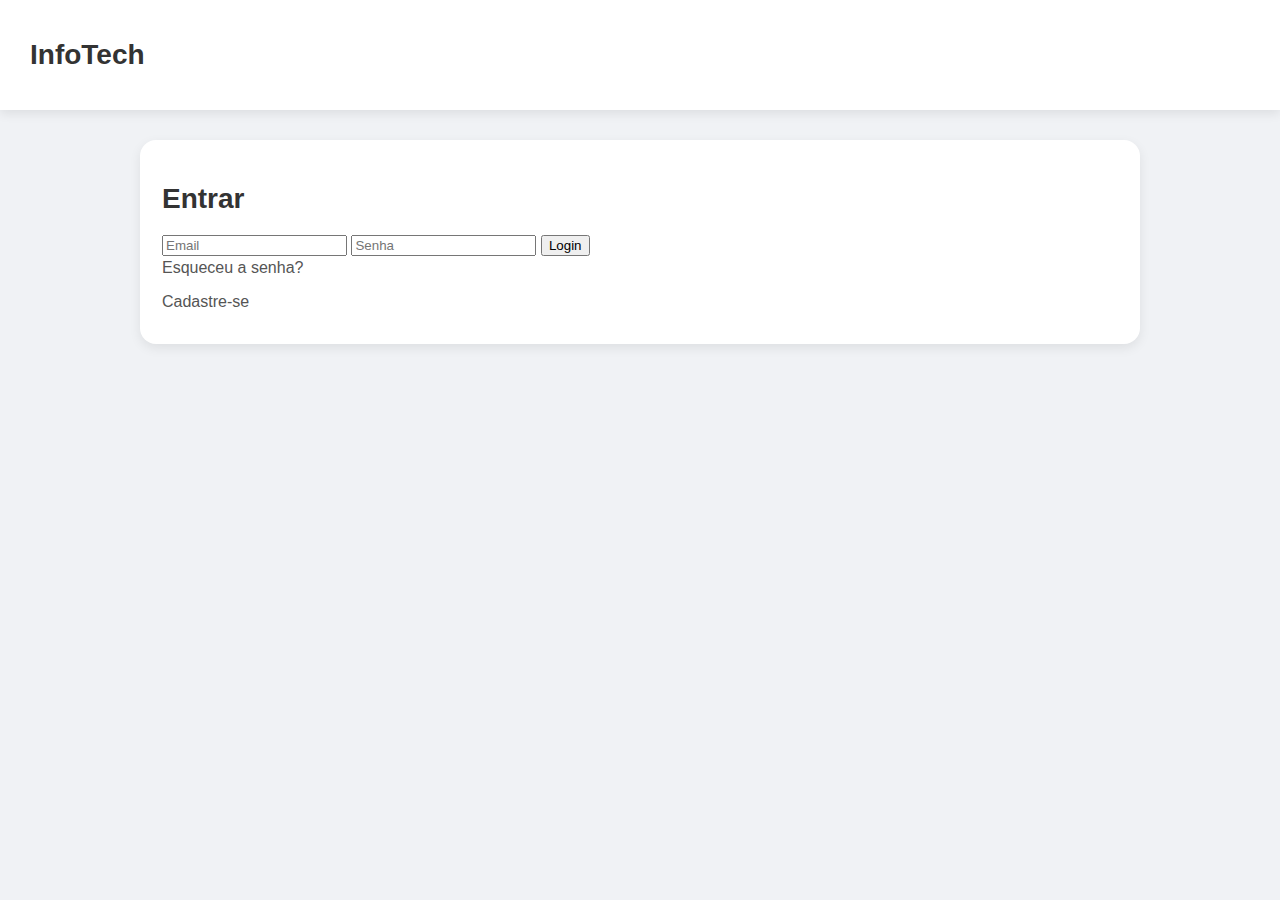
<file: index.html>
<!DOCTYPE html>
<html lang="pt-BR">
<head>
    <meta charset="UTF-8">
    <meta name="viewport" content="width=device-width, initial-scale=1.0">
    <title>Login - InfoTech</title>
    <link rel="stylesheet" href="style.css">
</head>
<body>    

<header class="header">
    <div class="logo-container">
        <h1 class="logo">InfoTech</h1>
    </div>
</header>

<div class="container">
    <div class="card">
        <h2>Entrar</h2>
        <form id="loginForm">
            <input type="email" id="email" placeholder="Email" required>
            <input type="password" id="senha" placeholder="Senha" required>
            <button type="submit" id="loginBtn" class="btn">Login</button> 
        </form>
        
        <div class="links-uteis">
            <p class="forgot">Esqueceu a senha?</p>
            <p class="cadastro">Cadastre-se</p>
        </div>
    </div>
</div> 

<script>
const API_LOGIN_URL = 'http://localhost:7146/api/login'; // HTTP para testes locais

const loginForm = document.getElementById('loginForm');
const cadastroLink = document.querySelector('.cadastro');
const forgotLink = document.querySelector('.forgot');

loginForm.addEventListener('submit', async (e) => {
    e.preventDefault();
    
    const email = document.getElementById('email').value;
    const senha = document.getElementById('senha').value;

    if(!email || !senha){
        alert('Preencha email e senha');
        return;
    }

    try {
        const response = await fetch(API_LOGIN_URL, {
            method: 'POST',
            headers: { 'Content-Type': 'application/json' },
            body: JSON.stringify({ email, senha })
        });

        if (!response.ok) {
            throw new Error('Email ou senha inválidos.');
        }

        const data = await response.json();
        localStorage.setItem('authToken', data.token);
        localStorage.setItem('usuarioLogado', data.nome || email);

        window.location.href = 'chamados.html';
    } catch (error) {
        alert('Falha no Login: ' + error.message);
        console.error(error);
    }
});

cadastroLink.addEventListener('click', () => window.location.href = 'cadastro.html');
forgotLink.addEventListener('click', () => window.location.href = 'recuperar_senha.html');
</script>
</body>
</html>
</file>
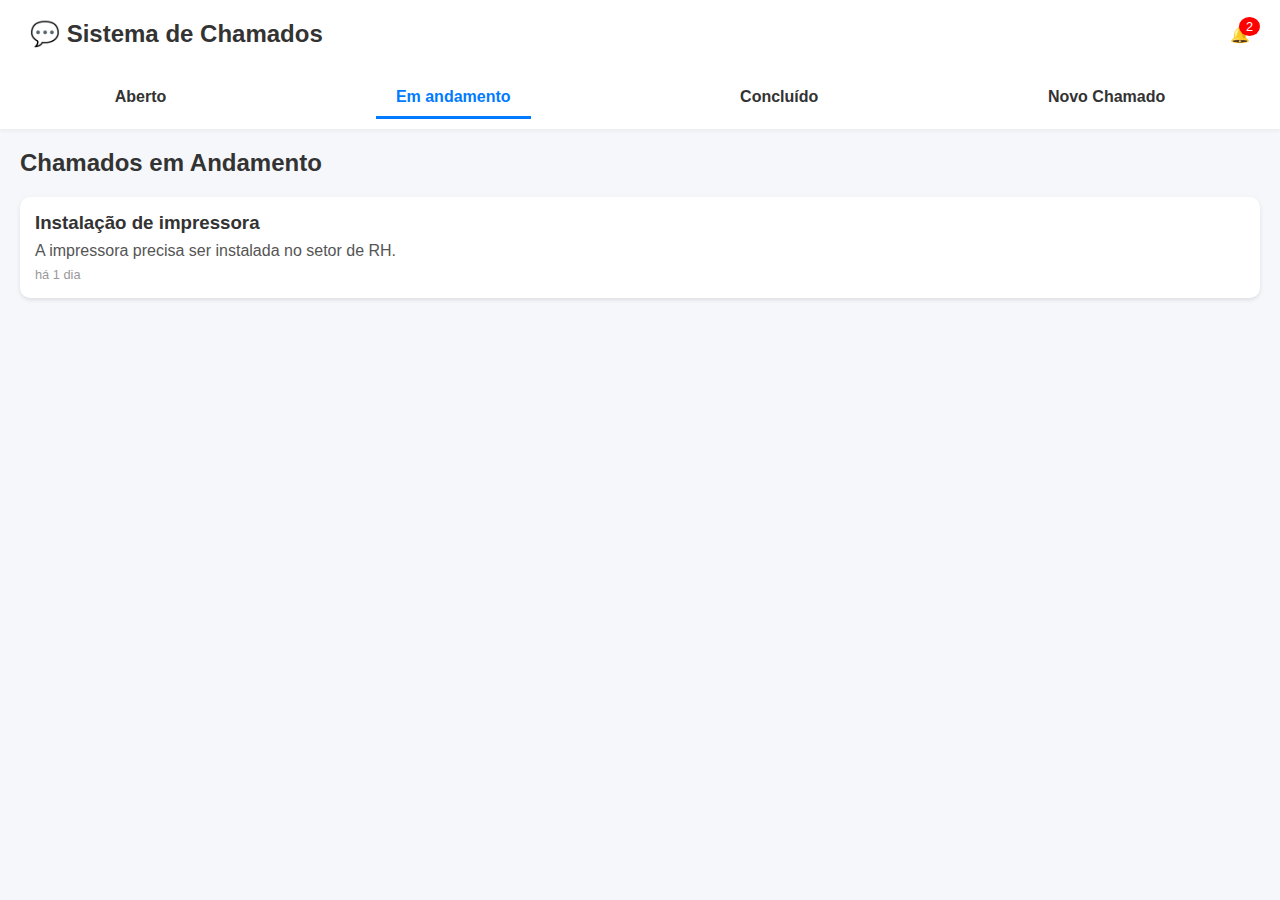
<file: andamento.html>
<!DOCTYPE html>
<html lang="pt-BR">
<head>
    <meta charset="UTF-8">
    <meta name="viewport" content="width=device-width, initial-scale=1.0">
    <title>Chamados em Andamento</title>
    <link rel="stylesheet" href="botoes.css">
</head>
<body>
    <header>
        <h1 class="logo"><span class="icon">💬</span> Sistema de Chamados</h1>
        <div class="notif">🔔 <span>2</span></div>
    </header>

    <nav class="tabs">
        <a href="aberto.html">Aberto</a>
        <a href="andamento.html" class="active">Em andamento</a>
        <a href="concluido.html">Concluído</a>
        <a href="novo.html">Novo Chamado</a>
    </nav>

    <main>
        <h2>Chamados em Andamento</h2>
        <div class="card">
            <h3>Instalação de impressora</h3>
            <p>A impressora precisa ser instalada no setor de RH.</p>
            <span class="time">há 1 dia</span>
        </div>
    </main>
</body>
</html>
</file>
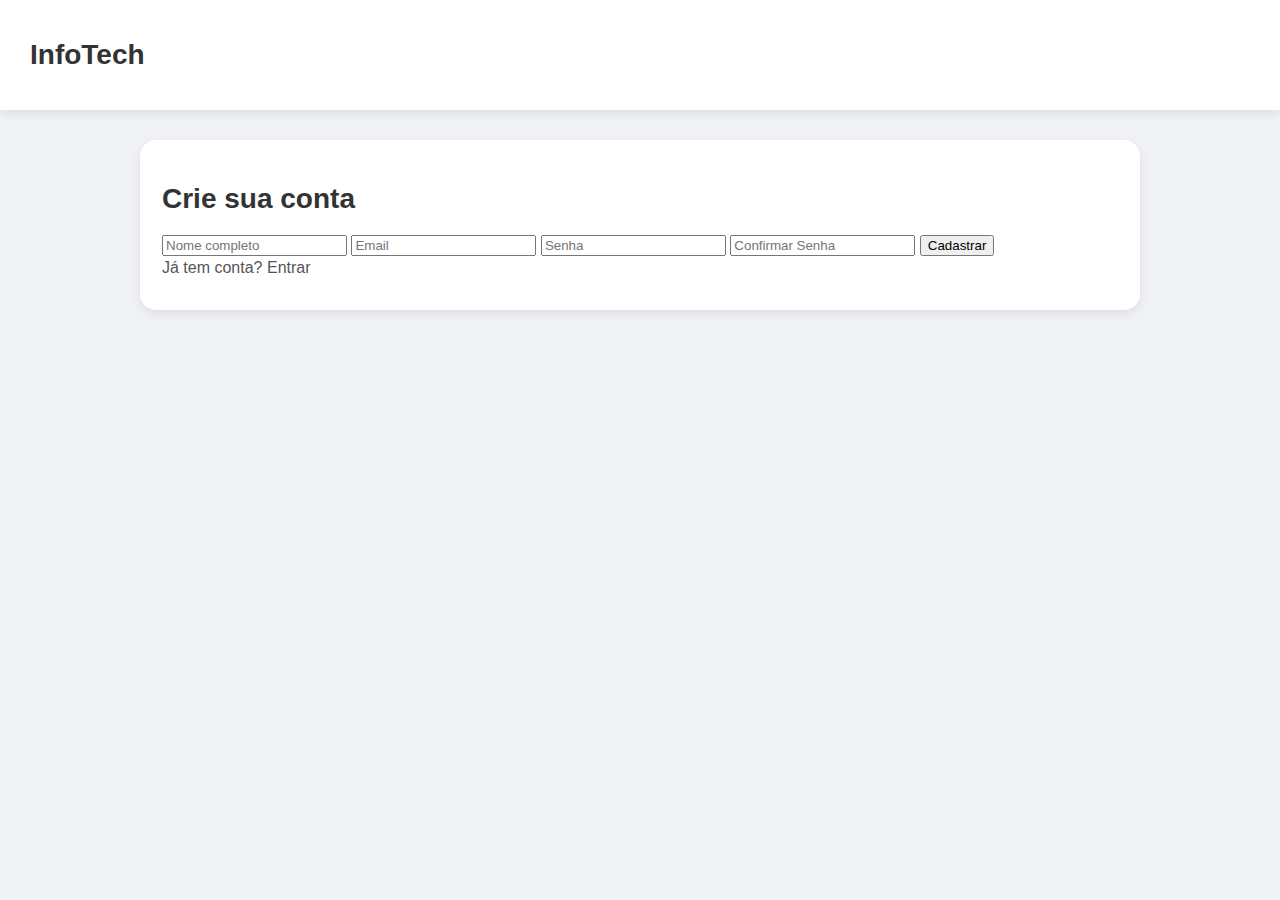
<file: cadastro.html>
<!DOCTYPE html>
<html lang="pt-BR">
<head>
    <meta charset="UTF-8">
    <meta name="viewport" content="width=device-width, initial-scale=1.0">
    <title>Cadastro - InfoTech</title>
    <link rel="stylesheet" href="style.css">
</head>
<body>

<header class="header">
    <div class="logo-container">
        <h1 class="logo">InfoTech</h1>
    </div>
</header>

<div class="container">
    <div class="card">
        <h2>Crie sua conta</h2>
        <form id="formCadastro">
            <input type="text" id="nome" placeholder="Nome completo" required>
            <input type="email" id="email" placeholder="Email" required>
            <input type="password" id="senha" placeholder="Senha" required>
            <input type="password" id="confirmarSenha" placeholder="Confirmar Senha" required>
            
            <button type="submit" id="cadastroBtn" class="btn btn-green">Cadastrar</button>
        </form>
        
        <p class="login-link">Já tem conta? <span class="entrar" id="linkEntrar">Entrar</span></p>
    </div>
</div>

<script>
const API_CADASTRO_URL = 'http://localhost:7146/api/cadastro'; // HTTP para testes locais

const formCadastro = document.getElementById('formCadastro');
const linkEntrar = document.getElementById('linkEntrar');

linkEntrar.addEventListener('click', () => window.location.href = 'index.html');

formCadastro.addEventListener('submit', async (e) => {
    e.preventDefault();

    const nome = document.getElementById('nome').value;
    const email = document.getElementById('email').value;
    const senha = document.getElementById('senha').value;
    const confirmarSenha = document.getElementById('confirmarSenha').value;

    if (senha !== confirmarSenha) {
        alert("As senhas não coincidem!");
        return;
    }

    if (senha.length < 6) {
        alert("A senha deve ter pelo menos 6 caracteres.");
        return;
    }

    try {
        const response = await fetch(API_CADASTRO_URL, {
            method: 'POST',
            headers: { 'Content-Type': 'application/json' },
            body: JSON.stringify({ nome, email, senha })
        });

        if (!response.ok) {
            const data = await response.json().catch(() => ({}));
            throw new Error(data.message || "Falha no cadastro. Email pode já estar em uso.");
        }

        alert("Cadastro realizado com sucesso! Redirecionando para o Login.");
        window.location.href = 'index.html';
    } catch (error) {
        alert('Falha no Cadastro: ' + error.message);
        console.error(error);
    }
});
</script>

</body>
</html>
</file>
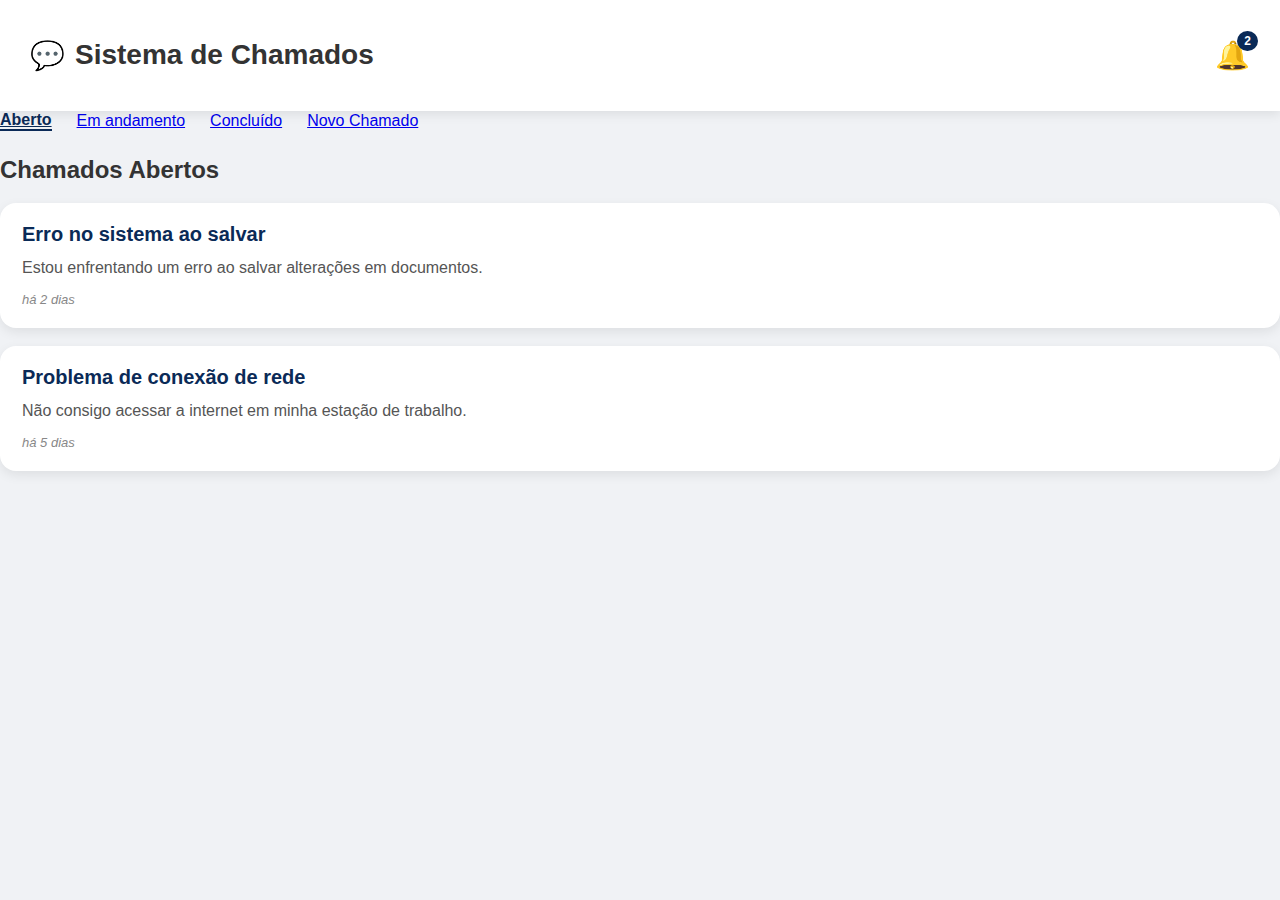
<file: chamados.html>
<!DOCTYPE html>
<html lang="pt-BR">
<head>
    <meta charset="UTF-8">
    <meta name="viewport" content="width=device-width, initial-scale=1.0">
    <title>Chamados Abertos</title> 
    <link rel="stylesheet" href="chamados.css">
</head>
<body>
    <header>
        <h1 class="logo"><span class="icon">💬</span> Sistema de Chamados</h1>
        <div class="notif">🔔 <span>2</span></div>
    </header>

    <nav class="tabs">
        <a href="index.html" class="active">Aberto</a>
        <a href="andamento.html">Em andamento</a>
        <a href="concluido.html">Concluído</a>
        <a href="novo.html">Novo Chamado</a>
    </nav>

    <main>
        <h2>Chamados Abertos</h2>
        <div id="lista-chamados"></div>
    </main>

    <script>
        const container = document.getElementById('lista-chamados');

        // pega os chamados salvos no localStorage
        let chamados = JSON.parse(localStorage.getItem('chamados')) || [];

        // se houver chamados fixos, pode manter ou remover
        const chamadosFixos = [
            {titulo: "Erro no sistema ao salvar", descricao: "Estou enfrentando um erro ao salvar alterações em documentos.", tempo: "há 2 dias"},
            {titulo: "Problema de conexão de rede", descricao: "Não consigo acessar a internet em minha estação de trabalho.", tempo: "há 5 dias"}
        ];

        chamados = chamadosFixos.concat(chamados);

        // exibe cada chamado
        chamados.forEach(chamado => {
            const div = document.createElement('div');
            div.className = 'card';
            div.innerHTML = `
                <h3>${chamado.titulo}</h3>
                <p>${chamado.descricao}</p>
                <span class="time">${chamado.tempo || "recentemente"}</span>
            `;
            container.appendChild(div);
        });
    </script>
</body>
</html>
</file>
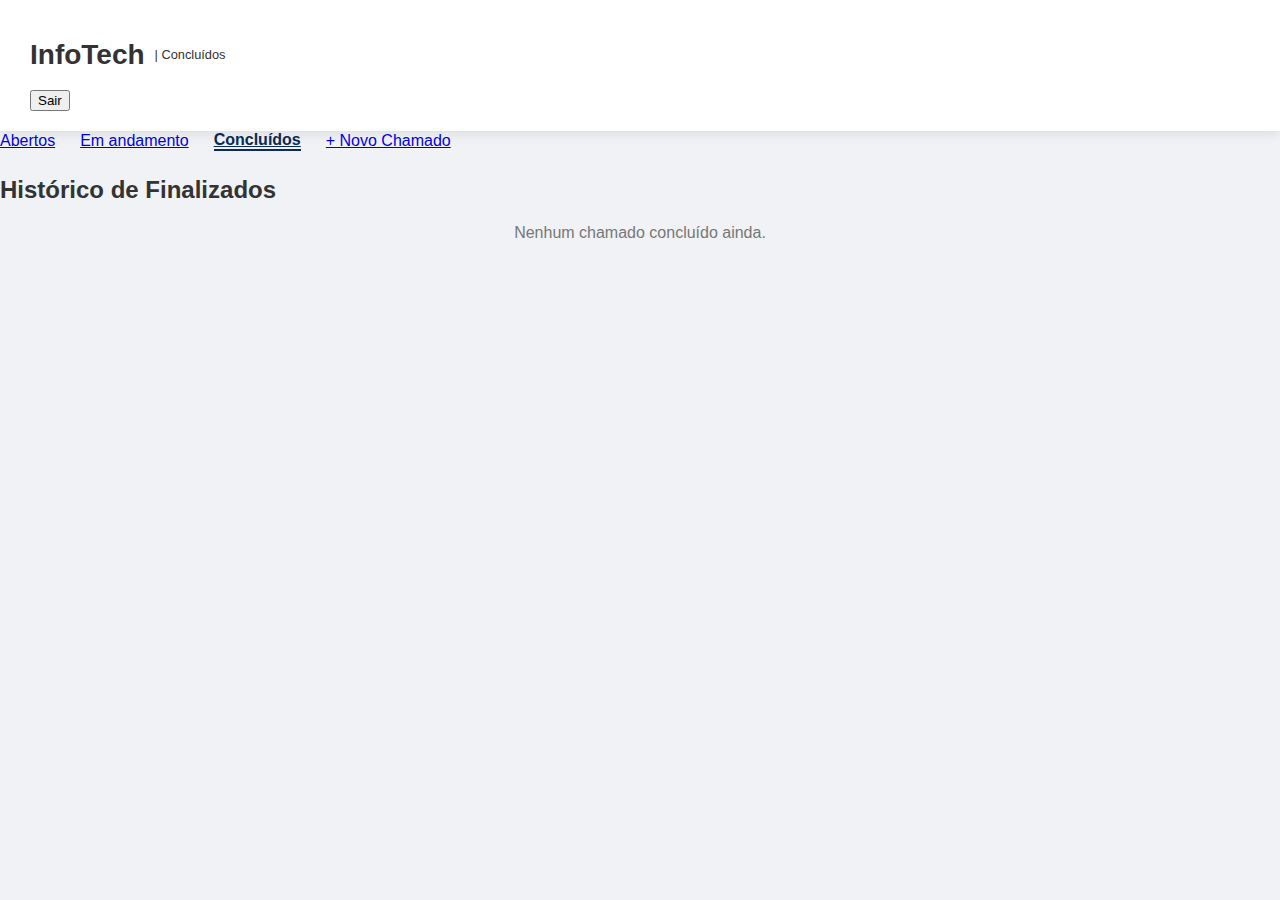
<file: concluido.html>
<!DOCTYPE html>
<html lang="pt-BR">
<head>
    <meta charset="UTF-8">
    <meta name="viewport" content="width=device-width, initial-scale=1.0">
    <title>Concluídos - InfoTech</title> 
    <link rel="stylesheet" href="style.css">
</head>
<body>

<header class="header">
    <div class="header-content">
        <div class="logo-container">
            <h1 class="logo">InfoTech <span style="font-size: 0.8rem; font-weight: normal;">| Concluídos</span></h1>
        </div>
        <div>
            <button id="btnSair" class="btn-sair">Sair</button>
        </div>
    </div>
</header>

<nav class="tabs">
    <a href="chamados.html">Abertos</a>
    <a href="andamento.html">Em andamento</a>
    <a href="concluido.html" class="active">Concluídos</a>
    <a href="novo_chamado.html" style="background-color: rgba(255,255,255,0.1);">+ Novo Chamado</a>
</nav>

<main>
    <h2>Histórico de Finalizados</h2>
    <div id="lista-chamados"></div>
</main>

<script>
    // Navegação Sair
    document.getElementById('btnSair').addEventListener('click', () => window.location.href = 'index.html');

    const container = document.getElementById('lista-chamados');

    // Carrega dados do Banco
    let todosChamados = JSON.parse(localStorage.getItem('bdChamados')) || [];

    // FILTRO: Apenas status 'concluido'
    const chamadosConcluidos = todosChamados.filter(c => c.status === 'concluido');

    if (chamadosConcluidos.length === 0) {
        container.innerHTML = '<p style="text-align:center; color:#777; margin-top:20px;">Nenhum chamado concluído ainda.</p>';
    } else {
        chamadosConcluidos.forEach(chamado => {
            const div = document.createElement('div');
            // Class 'status-concluido' deixa a borda VERDE
            div.className = 'chamado-card status-concluido';
            div.innerHTML = `
                <h3>${chamado.titulo}</h3>
                <p>${chamado.descricao}</p>
                <div class="meta-info">
                    <span class="time">Finalizado</span>
                    <span class="status">#${chamado.id}</span>
                </div>
            `;
            container.appendChild(div);
        });
    }
</script>

</body>
</html>
</file>
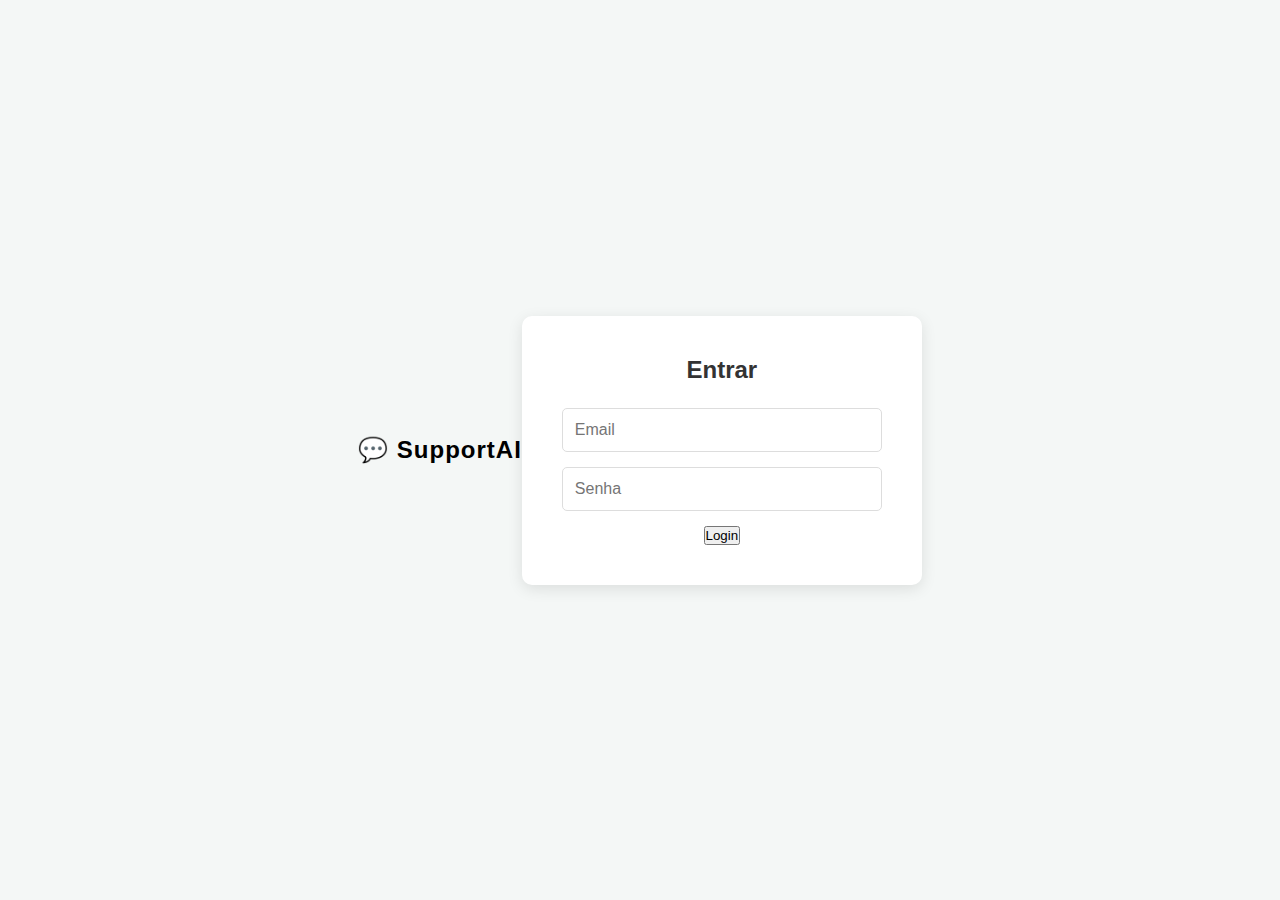
<file: logins.html>
<!DOCTYPE html>
<html lang="pt-BR">
<head>
<meta charset="UTF-8">
<meta name="viewport" content="width=device-width, initial-scale=1.0">
<title>Login - SupportAI</title>
<link rel="stylesheet" href="logins.css">
</head>
<body>

<div class="container">
    <h1 class="logo">💬 SupportAI</h1>
    <div class="card">
        <h2>Entrar</h2>
        <input type="email" id="email" placeholder="Email">
        <input type="password" id="senha" placeholder="Senha">
        <button id="loginBtn">Login</button>
    </div>
</div>

<script>
document.getElementById("loginBtn").addEventListener("click", async () => {
    const email = document.getElementById("email").value;
    const senha = document.getElementById("senha").value;

    try {
        const res = await fetch("URL_DO_BACKEND/login", {
            method: "POST",
            headers: { "Content-Type": "application/json" },
            body: JSON.stringify({ email, senha })
        });
        const data = await res.json();
        if(data.success){
            window.location.href = "chamados.html";
        } else {
            alert("Email ou senha incorretos!");
        }
    } catch {
        alert("Erro ao conectar com o servidor");
    }
});
</script>

</body>
</html>
</file>
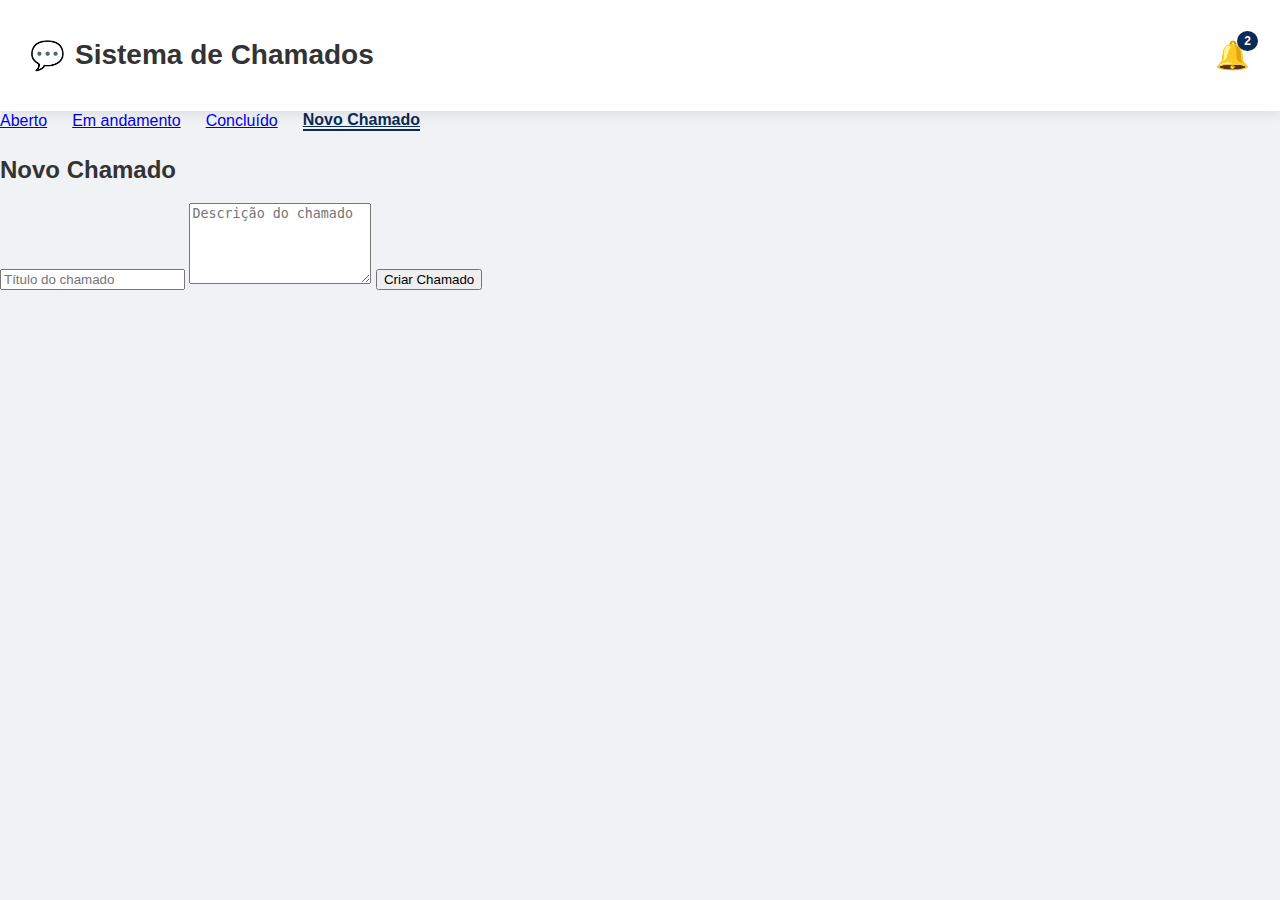
<file: novo.html>
<!DOCTYPE html>
<html lang="pt-BR">
<head>
    <meta charset="UTF-8">
    <meta name="viewport" content="width=device-width, initial-scale=1.0">
    <title>Novo Chamado</title>
    <link rel="stylesheet" href="style.css">
</head>
<body>
    <header>
        <h1 class="logo"><span class="icon">💬</span> Sistema de Chamados</h1>
        <div class="notif">🔔 <span>2</span></div>
    </header>

    <nav class="tabs">
        <a href="aberto.html">Aberto</a>
        <a href="andamento.html">Em andamento</a>
        <a href="concluido.html">Concluído</a>
        <a href="novo.html" class="active">Novo Chamado</a>
    </nav>

    <main>
        <h2>Novo Chamado</h2>
        <form id="novo-chamado-form">
            <input type="text" placeholder="Título do chamado" required>
            <textarea placeholder="Descrição do chamado" rows="5" required></textarea>
            <button type="submit">Criar Chamado</button>
        </form>
    </main>

    <script>
        const form = document.getElementById('novo-chamado-form');
        form.addEventListener('submit', function(e) {
            e.preventDefault();
            alert('Chamado criado com sucesso!');
            window.location.href = 'aberto.html'; // leva de volta para chamados abertos
        });
    </script>
</body>
</html>
</file>
<file: style.css>
/* ---------- GLOBAL ---------- */
body {
    font-family: 'Segoe UI', Tahoma, Geneva, Verdana, sans-serif;
    background: #f0f2f5;
    margin: 0;
    padding: 0;
    color: #333;
}

/* ---------- HEADER ---------- */
header {
    background: #fff;
    padding: 20px 30px;
    display: flex;
    justify-content: space-between;
    align-items: center;
    box-shadow: 0 4px 10px rgba(0,0,0,0.08);
    position: sticky;
    top: 0;
    z-index: 100;
}

.logo {
    font-size: 28px;
    font-weight: 600;
    display: flex;
    align-items: center;
    gap: 10px;
}

.notif {
    position: relative;
    font-size: 28px;
    cursor: pointer;
    transition: transform 0.2s;
}

.notif:hover {
    transform: scale(1.1);
}

.notif span {
    position: absolute;
    top: -8px;
    right: -8px;
    background: #0a2a57;
    color: #fff;
    font-size: 12px;
    font-weight: 600;
    padding: 3px 7px;
    border-radius: 50%;
}

/* ---------- CONTAINER ---------- */
.container {
    max-width: 1000px;
    margin: 30px auto;
    padding: 0 20px;
}

.container h2 {
    font-size: 28px;
    font-weight: 600;
    margin-bottom: 20px;
}

/* ---------- BOTÃO NOVO CHAMADO ---------- */
.novo-chamado {
    background: #0a2a57;
    color: #fff;
    width: 180px;
    padding: 14px 0;
    border: none;
    border-radius: 14px;
    font-size: 16px;
    font-weight: 500;
    cursor: pointer;
    margin-bottom: 25px;
    transition: background 0.3s, transform 0.2s;
}

.novo-chamado:hover {
    background: #081f42;
    transform: translateY(-2px);
}

/* ---------- TABS ---------- */
.tabs {
    display: flex;
    align-items: center;
    gap: 25px;
    margin-bottom: 25px;
}

.tabs button {
    background: none;
    border: none;
    font-size: 16px;
    color: #666;
    cursor: pointer;
    padding-bottom: 6px;
    transition: color 0.2s;
}

.tabs button:hover {
    color: #0a2a57;
}

.tabs .active {
    border-bottom: 2px solid #0a2a57;
    font-weight: 600;
    color: #0a2a57;
}

.filter {
    margin-left: auto;
    border: 1px solid #0a2a57;
    padding: 7px 16px;
    border-radius: 12px;
    font-size: 14px;
    color: #0a2a57;
    background: #fff;
    cursor: pointer;
    transition: background 0.2s;
}

.filter:hover {
    background: #f0f2f5;
}

/* ---------- CARDS ---------- */
.card {
    background: #fff;
    padding: 20px 22px;
    border-radius: 16px;
    box-shadow: 0 4px 12px rgba(0,0,0,0.08);
    margin-bottom: 18px;
    transition: transform 0.2s, box-shadow 0.2s;
}

.card:hover {
    transform: translateY(-3px);
    box-shadow: 0 8px 20px rgba(0,0,0,0.12);
}

.card h3 {
    margin: 0 0 10px;
    font-size: 20px;
    font-weight: 600;
    color: #0a2a57;
}

.card p {
    margin: 0 0 10px;
    color: #555;
    line-height: 1.5;
}

.time {
    font-size: 13px;
    color: #888;
    font-style: italic;
}
</file>
<file: chamados.css>
/* ---------- GLOBAL ---------- */
body {
    font-family: 'Segoe UI', Tahoma, Geneva, Verdana, sans-serif;
    background: #f0f2f5;
    margin: 0;
    padding: 0;
    color: #333;
}

/* ---------- HEADER ---------- */
header {
    background: #fff;
    padding: 20px 30px;
    display: flex;
    justify-content: space-between;
    align-items: center;
    box-shadow: 0 4px 10px rgba(0,0,0,0.08);
    position: sticky;
    top: 0;
    z-index: 100;
}

.logo {
    font-size: 28px;
    font-weight: 600;
    display: flex;
    align-items: center;
    gap: 10px;
}

.notif {
    position: relative;
    font-size: 28px;
    cursor: pointer;
    transition: transform 0.2s;
}

.notif:hover {
    transform: scale(1.1);
}

.notif span {
    position: absolute;
    top: -8px;
    right: -8px;
    background: #0a2a57;
    color: #fff;
    font-size: 12px;
    font-weight: 600;
    padding: 3px 7px;
    border-radius: 50%;
}

/* ---------- CONTAINER ---------- */
.container {
    max-width: 1000px;
    margin: 30px auto;
    padding: 0 20px;
}

.container h2 {
    font-size: 28px;
    font-weight: 600;
    margin-bottom: 20px;
}

/* ---------- BOTÃO NOVO CHAMADO ---------- */
.novo-chamado {
    background: #0a2a57;
    color: #fff;
    width: 180px;
    padding: 14px 0;
    border: none;
    border-radius: 14px;
    font-size: 16px;
    font-weight: 500;
    cursor: pointer;
    margin-bottom: 25px;
    transition: background 0.3s, transform 0.2s;
}

.novo-chamado:hover {
    background: #081f42;
    transform: translateY(-2px);
}

/* ---------- TABS ---------- */
.tabs {
    display: flex;
    align-items: center;
    gap: 25px;
    margin-bottom: 25px;
}

.tabs button {
    background: none;
    border: none;
    font-size: 16px;
    color: #666;
    cursor: pointer;
    padding-bottom: 6px;
    transition: color 0.2s;
}

.tabs button:hover {
    color: #0a2a57;
}

.tabs .active {
    border-bottom: 2px solid #0a2a57;
    font-weight: 600;
    color: #0a2a57;
}

.filter {
    margin-left: auto;
    border: 1px solid #0a2a57;
    padding: 7px 16px;
    border-radius: 12px;
    font-size: 14px;
    color: #0a2a57;
    background: #fff;
    cursor: pointer;
    transition: background 0.2s;
}

.filter:hover {
    background: #f0f2f5;
}

/* ---------- CARDS ---------- */
.card {
    background: #fff;
    padding: 20px 22px;
    border-radius: 16px;
    box-shadow: 0 4px 12px rgba(0,0,0,0.08);
    margin-bottom: 18px;
    transition: transform 0.2s, box-shadow 0.2s;
}

.card:hover {
    transform: translateY(-3px);
    box-shadow: 0 8px 20px rgba(0,0,0,0.12);
}

.card h3 {
    margin: 0 0 10px;
    font-size: 20px;
    font-weight: 600;
    color: #0a2a57;
}

.card p {
    margin: 0 0 10px;
    color: #555;
    line-height: 1.5;
}

.time {
    font-size: 13px;
    color: #888;
    font-style: italic;
}
</file>
<file: botoes.css>
/* ------------------------------
   RESET & BASE
------------------------------ */
* {
  box-sizing: border-box;
  margin: 0;
  padding: 0;
  font-family: Arial, sans-serif;
}

body {
  background: #f5f7fa;
  color: #333;
  min-height: 100vh;
}

/* ------------------------------
   HEADER
------------------------------ */
header {
  background: #fff;
  padding: 20px 30px;
  display: flex;
  justify-content: space-between;
  align-items: center;
  box-shadow: 0 2px 4px rgba(0,0,0,0.1);
}

.logo {
  font-size: 1.5em;
}

.notif {
  position: relative;
  cursor: pointer;
}

.notif span {
  background: red;
  color: #fff;
  border-radius: 50%;
  padding: 2px 7px;
  font-size: 0.8em;
  position: absolute;
  top: -8px;
  right: -10px;
}

/* ------------------------------
   TABS DE NAVEGAÇÃO
------------------------------ */
nav.tabs {
  display: flex;
  justify-content: space-around;
  background: #fff;
  padding: 10px 0;
  box-shadow: 0 2px 4px rgba(0,0,0,0.05);
}

nav.tabs a {
  padding: 10px 20px;
  text-decoration: none;
  font-weight: bold;
  color: #333;
  border-bottom: 3px solid transparent;
  transition: 0.3s;
}

nav.tabs a.active {
  border-color: #007bff;
  color: #007bff;
}

/* ------------------------------
   CONTEÚDO PRINCIPAL
------------------------------ */
main {
  padding: 20px;
}

h2 {
  margin-bottom: 20px;
}

/* ------------------------------
   CARDS DE CHAMADOS
------------------------------ */
.card {
  background: #fff;
  border-radius: 10px;
  padding: 15px;
  margin-bottom: 15px;
  box-shadow: 0 2px 4px rgba(0,0,0,0.1);
}

.card h3 {
  margin-bottom: 8px;
}

.card p {
  margin-bottom: 5px;
  color: #555;
}

.card .time {
  font-size: 0.8em;
  color: #999;
}

/* ------------------------------
   FORMULÁRIOS
------------------------------ */
form {
  display: flex;
  flex-direction: column;
}

form input,
form textarea {
  padding: 10px;
  margin-bottom: 15px;
  border-radius: 5px;
  border: 1px solid #ccc;
  font-size: 1em;
}

form button {
  width: 150px;
  background: #28a745;
  color: #fff;
  border: none;
  padding: 10px;
  cursor: pointer;
  border-radius: 5px;
  transition: background 0.3s ease;
}

form button:hover {
  background: #218838;
}
</file>
<file: logins.css>
/* Reset básico */
* {
    margin: 0;
    padding: 0;
    box-sizing: border-box;
    font-family: 'Segoe UI', Tahoma, Geneva, Verdana, sans-serif;
}

body {
    background-color: #f4f7f6;
    height: 100vh;
    display: flex;
    flex-direction: column;
}

/* Header */
.header {
    background-color: #0056b3; /* Azul InfoTech */
    color: white;
    padding: 1rem 2rem;
    box-shadow: 0 2px 5px rgba(0,0,0,0.1);
}

.logo {
    font-size: 1.5rem;
    font-weight: bold;
    letter-spacing: 1px;
}

/* Container Principal */
.container {
    flex: 1;
    display: flex;
    justify-content: center;
    align-items: center;
    padding: 20px;
}

/* Card de Login */
.card {
    background-color: white;
    padding: 2.5rem;
    border-radius: 10px;
    box-shadow: 0 4px 15px rgba(0,0,0,0.1);
    width: 100%;
    max-width: 400px;
    text-align: center;
}

.card h2 {
    margin-bottom: 1.5rem;
    color: #333;
}

/* Inputs */
input {
    width: 100%;
    padding: 12px;
    margin-bottom: 15px;
    border: 1px solid #ddd;
    border-radius: 5px;
    font-size: 1rem;
    transition: border-color 0.3s;
}

input:focus {
    outline: none;
    border-color: #0056b3;
}

/* Botão */
.btn {
    width: 100%;
    padding: 12px;
    background-color: #0056b3;
    color: white;
    border: none;
    border-radius: 5px;
    font-size: 1rem;
    cursor: pointer;
    transition: background-color 0.3s;
    margin-bottom: 15px;
}

.btn:hover {
    background-color: #004494;
}

/* Links */
.links-uteis {
    display: flex;
    justify-content: space-between;
    font-size: 0.9rem;
}

.forgot, .cadastro {
    color: #666;
    cursor: pointer;
    text-decoration: none;
}

.forgot:hover, .cadastro:hover {
    color: #0056b3;
    text-decoration: underline;
}
</file>
